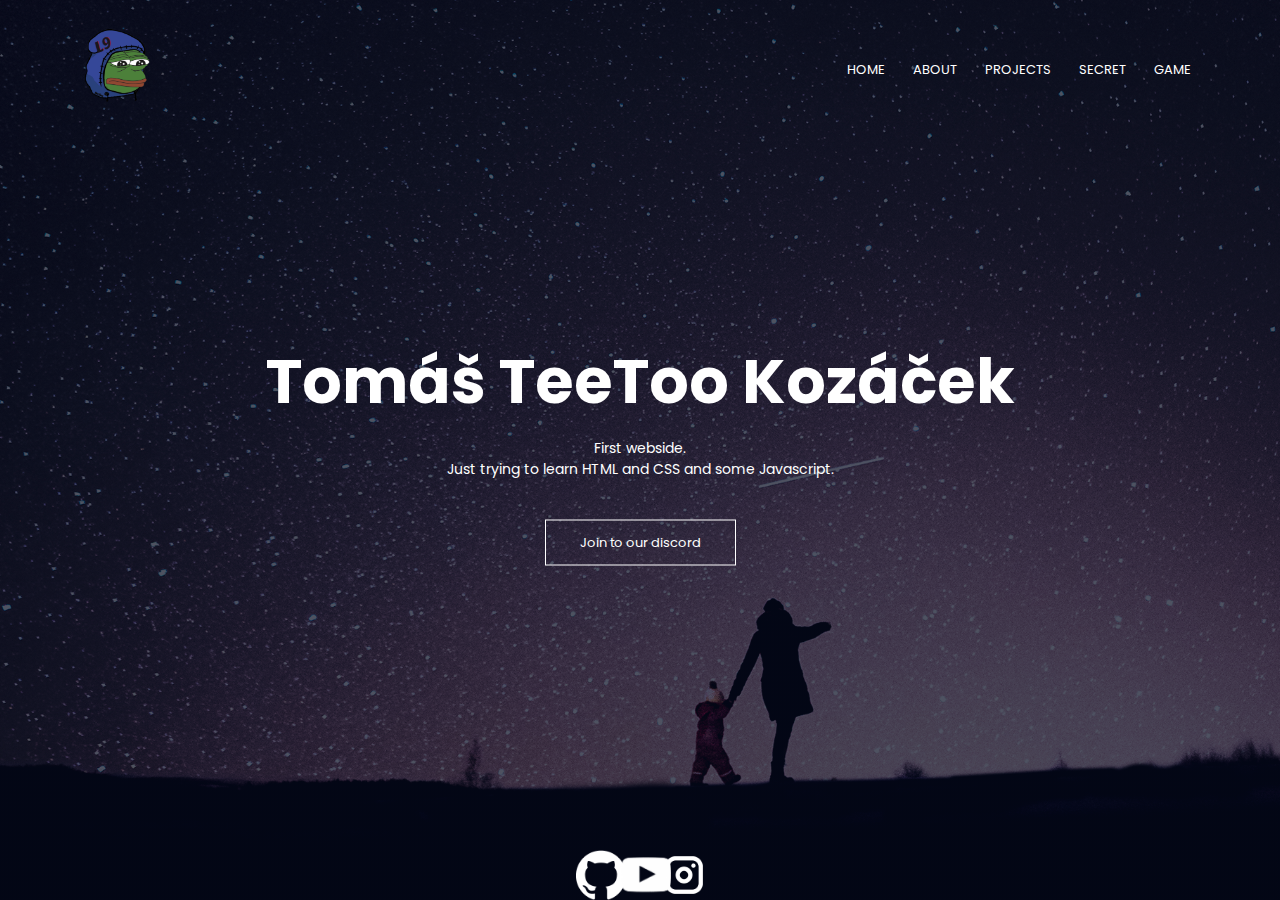
<file: Web2/index.html>
<!DOCTYPE html>
<html>
<head>
    <meta name="viewport" content="with=device=width, initial-scale=1.0">
    <title>ᵀ̲ᵉ̲ᵉ̲ᵀ̲ᵒ̲ᵒ̲</title>
    <link rel="icon" href="resources/net.png" type="image/icon type">
    <link rel="stylesheet" href="style.css">
    <link rel="preconnect" href="https://fonts.googleapis.com">
    <link rel="preconnect" href="https://fonts.gstatic.com" crossorigin>
    <link href="https://fonts.googleapis.com/css2?family=Poppins:wght@100;200;300;400;600;700&display=swap"
        rel="stylesheet">
</head>
<body>
<section class="header">
    <nav>
        <a href="index.html"><img src="resources/logo.png"</a>
        <div class="nav-links" id="navLinks">
            <ul>
                <li><a href="index.html">HOME</a></li>
                <li><a href="About.html">ABOUT</a></li>
                <li><a href="Projects.html">PROJECTS</a></li>
                <li><a href="secret.html">SECRET</a></li>
                <li><a href="game.html">GAME</a></li>
            </ul>
        </div>
    </nav>

<div class="text-box">
    <h1>Tomáš TeeToo Kozáček</h1>
    <p>First webside. <br>Just trying to learn HTML and CSS and some Javascript.</p>
    <a href="https://discord.gg/aYpYkDwFgS" class="btn">Join to our discord</a>
</div>

</section>

<!-------icons------->
<div class="icons">
    <div class="github">
        <a href="https://github.com/TeeToo136999"><img src="resources/github.png"</a>
    </div>

    <div class="instagram">
        <a href="https://www.instagram.com/teetoo1369/"><img src="resources/instagram.png" </a>
    </div>

    <div class="youtube">
        <a href="https://www.youtube.com/channel/UC4KQXqT_4-nXY5E-uq_UAqw"><img src="resources/youtube.png" </a>
    </div>
</div>


</body>
</html>
</file>
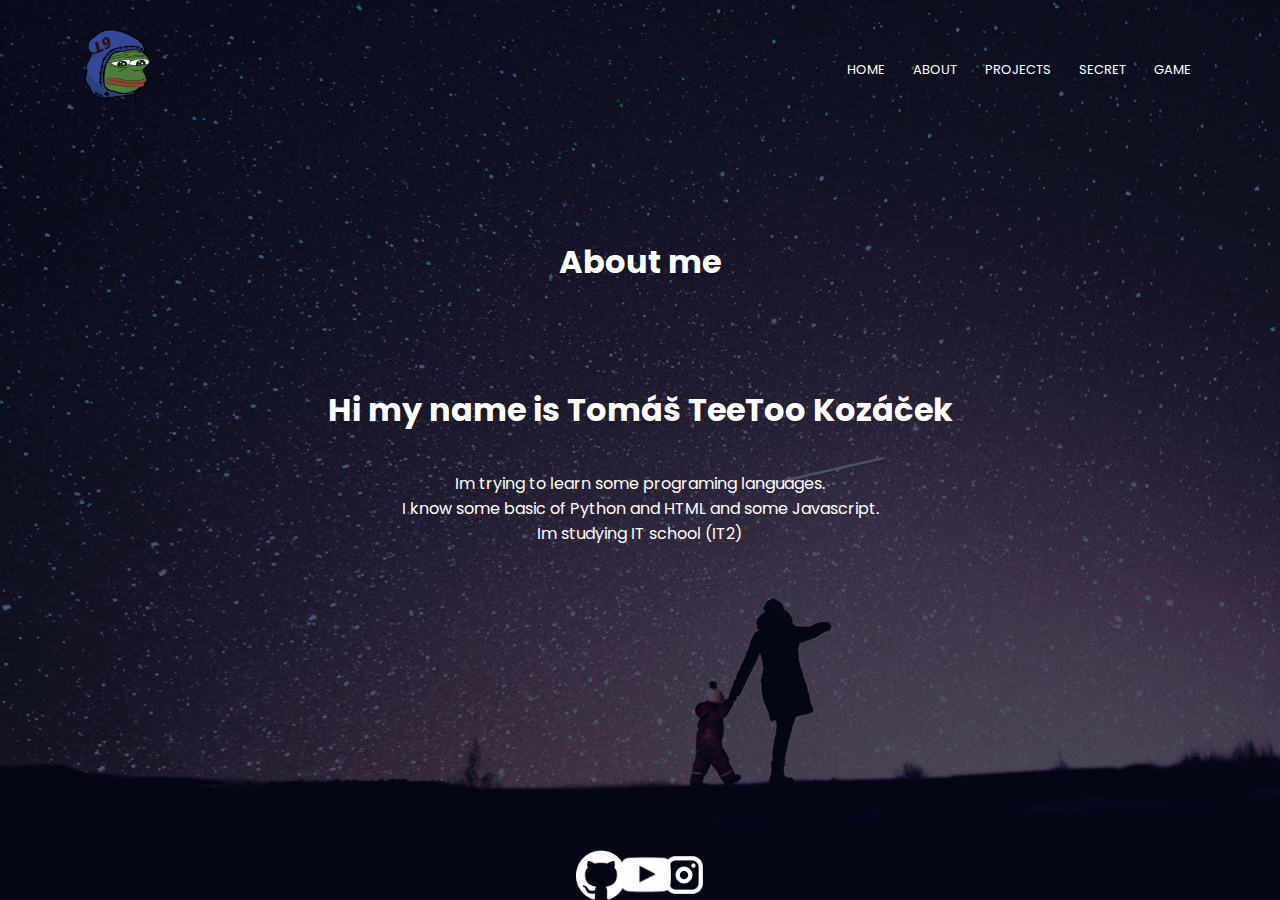
<file: Web2/About.html>
<!DOCTYPE html>
<html>
<head>
    <meta name="viewport" content="with=device=width, initial-scale=1.0">
    <title>ᵀ̲ᵉ̲ᵉ̲ᵀ̲ᵒ̲ᵒ̲</title>
    <link rel="icon" href="resources/net.png" type="image/icon type">   
    <link rel="stylesheet" href="style.css">
    <link rel="preconnect" href="https://fonts.googleapis.com">
    <link rel="preconnect" href="https://fonts.gstatic.com" crossorigin>
    <link href="https://fonts.googleapis.com/css2?family=Poppins:wght@100;200;300;400;600;700&display=swap"
        rel="stylesheet">
</head>
<body>
<section class="sub-header">
    <nav>
        <a href="index.html"><img src="resources/logo.png"</a>
        <div class="nav-links" id="navLinks">
            <ul>
                <li><a href="index.html">HOME</a></li>
                <li><a href="About.html">ABOUT</a></li>
                <li><a href="Projects.html">PROJECTS</a></li>
                <li><a href="secret.html">SECRET</a></li>
                <li><a href="game.html">GAME</a></li>
            </ul>
        </div>
    </nav>
    <h1>About me</h1>
    <div class="text-about-me">
        <h1>Hi my name is Tomáš TeeToo Kozáček</h1>
        <p>
            Im trying to learn some programing languages.
            <br>I know some basic of Python and HTML and some Javascript.
            <br>Im studying IT school (IT2)
        </p>
    </div>

</section>

<!-------icons------->
<div class="icons">
    <div class="github">
        <a href="https://github.com/TeeToo136999"><img src="resources/github.png" </a>
    </div>

    <div class="instagram">
        <a href="https://www.instagram.com/teetoo1369/"><img src="resources/instagram.png" </a>
    </div>

    <div class="youtube">
        <a href="https://www.youtube.com/channel/UC4KQXqT_4-nXY5E-uq_UAqw"><img src="resources/youtube.png" </a>
    </div>
</div>


</body>
</html>
</file>
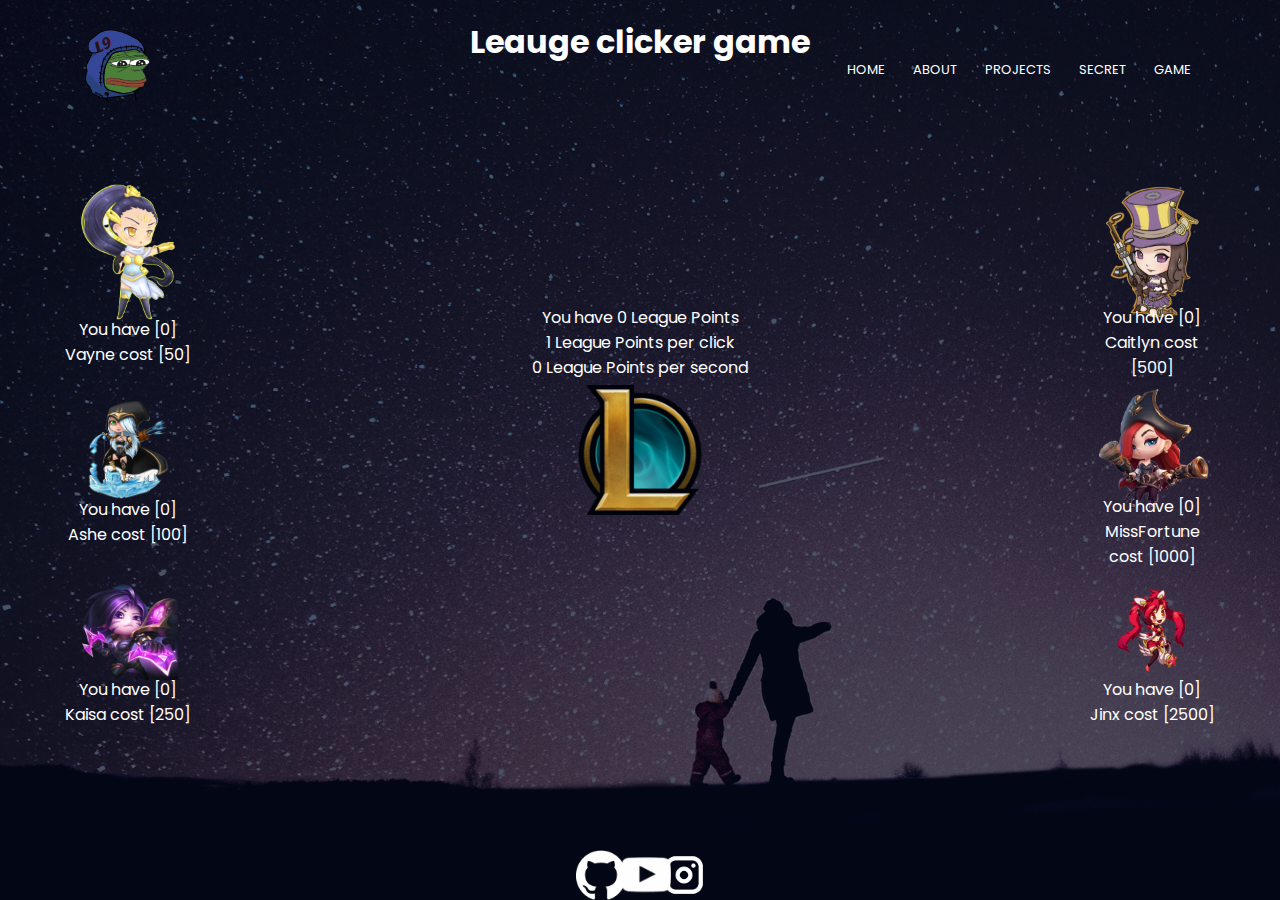
<file: Web2/game.html>
<!DOCTYPE html>
<html>
<head>
    <meta name="viewport" content="with=device=width, initial-scale=1.0">
    <title>ᵀ̲ᵉ̲ᵉ̲ᵀ̲ᵒ̲ᵒ̲</title>
    <link rel="icon" href="resources/net.png" type="image/icon type">
    <link rel="stylesheet" href="style.css">
    <link rel="preconnect" href="https://fonts.googleapis.com">
    <link rel="preconnect" href="https://fonts.gstatic.com" crossorigin>
    <link href="https://fonts.googleapis.com/css2?family=Poppins:wght@100;200;300;400;600;700&display=swap"
        rel="stylesheet">
    
</head>
<body>
<section class="header">
    <nav>
        <a href="index.html"><img src="resources/logo.png"</a>
        <div class="nav-links" id="navLinks">
            <ul>
                <li><a href="index.html">HOME</a></li>
                <li><a href="About.html">ABOUT</a></li>
                <li><a href="Projects.html">PROJECTS</a></li>
                <li><a href="secret.html">SECRET</a></li>
                <li><a href="game.html">GAME</a></li>
            </ul>
        </div>
    </nav>
<div class="maintext">
<h1>Leauge clicker game</h1>
</div>
<div class="game">

    <div class="lol">
        <img src="resources/click.png" onclick="addToLP(clickingpower)">
        <p>You have <span id="LP">0</span> League Points
        <br><span id="PointsPerClick">1</span> League Points per click
        <br><span id="LPPS">0</span> League Points per second </p>
    </div>
 
    <div class="vayne">
        <img src="resources/vayne.png" onclick="buyvayne()">
        <p>You have [<span id="vaynehave">0</span>]
        <br>Vayne cost [<span id="vaynecost">50</span>]</p>
    </div>

    <div class="ashe">
        <img src="resources/ashe.png" onclick="buyashe()">
        <p>You have [<span id="ashehave">0</span>]
        <br>Ashe cost [<span id="ashecost">100</span>] </p>
    </div>

    <div class="kaisa">
        <img src="resources/kaisa.png" onclick="buykaisa()">
        <p>You have [<span id="kaisahave">0</span>]
        <br>Kaisa cost [<span id="kaisacost">250</span>] </p>
    </div>

    <div class="caitlyn">
        <img src="resources/caitlyn.png" onclick="buycaitlyn()">
        <p>You have [<span id="caitlynhave">0</span>]
        <br>Caitlyn cost [<span id="caitlyncost">500</span>]</p>
    </div>

    <div class="missfortune">
        <img src="resources/missfortune.png" onclick="buymissfortune()">
        <p>You have [<span id="missfortunehave">0</span>]
        <br>MissFortune cost [<span id="missfortunecost">1000</span>]</p>
    </div>

    <div class="jinx">
        <img src="resources/jinx.png" onclick="buyjinx()">
        <p>You have [<span id="jinxhave">0</span>]
        <br>Jinx cost [<span id="jinxcost">2500</span>]</p>
    </div>
</div>

</section>

<!-------icons------->
<div class="icons">
    <div class="github">
        <a href="https://github.com/TeeToo136999"><img src="resources/github.png"</a>
    </div>

    <div class="instagram">
        <a href="https://www.instagram.com/teetoo1369/"><img src="resources/instagram.png" </a>
    </div>

    <div class="youtube">
        <a href="https://www.youtube.com/channel/UC4KQXqT_4-nXY5E-uq_UAqw"><img src="resources/youtube.png" </a>
    </div>
</div>
</body>
<script src="game.js"></script>
</html>
</file>
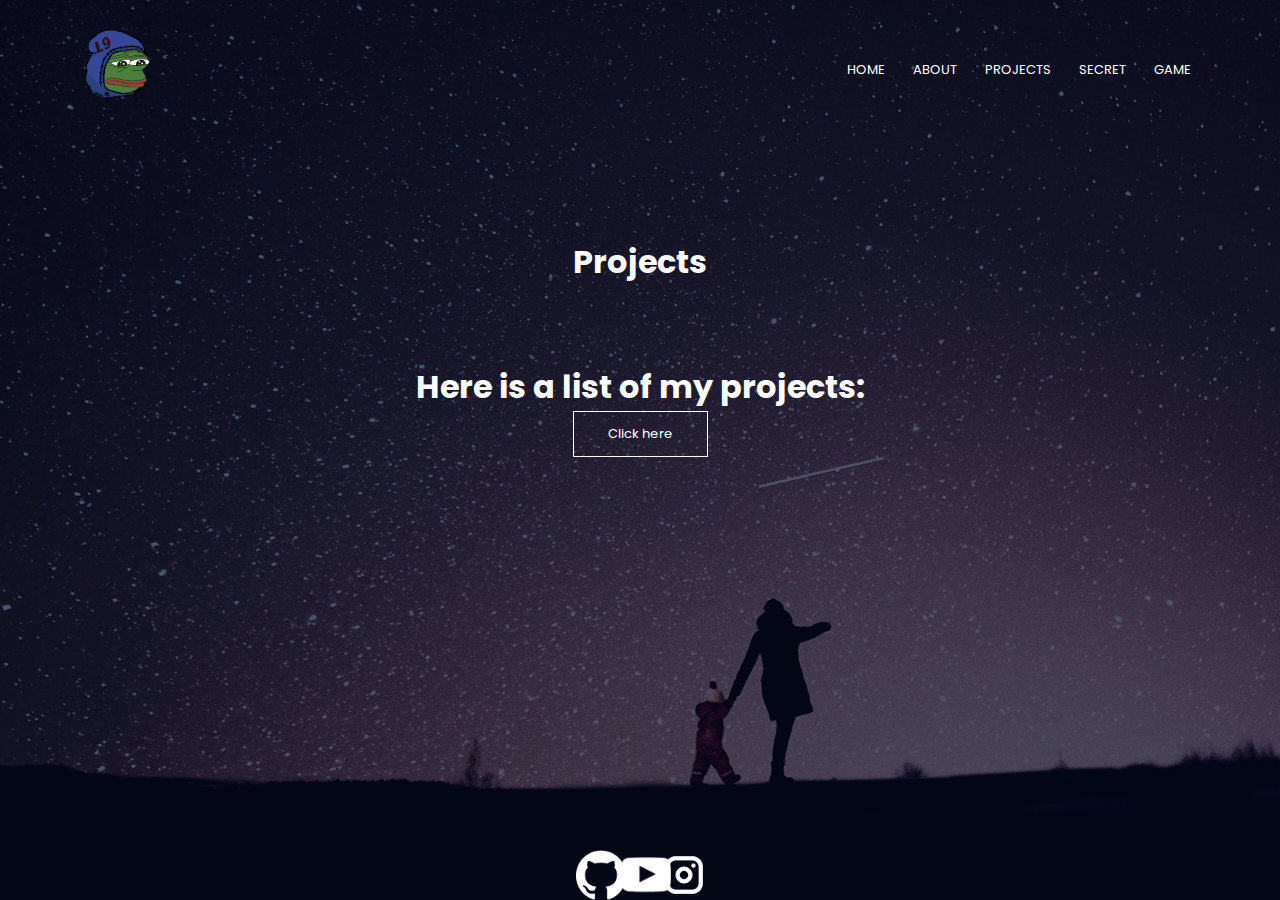
<file: Web2/Projects.html>
<!DOCTYPE html>
<html>
<head>
    <meta name="viewport" content="with=device=width, initial-scale=1.0">
    <title>ᵀ̲ᵉ̲ᵉ̲ᵀ̲ᵒ̲ᵒ̲</title>
    <link rel="icon" href="resources/net.png" type="image/icon type">
    <link rel="stylesheet" href="style.css">
    <link rel="preconnect" href="https://fonts.googleapis.com">
    <link rel="preconnect" href="https://fonts.gstatic.com" crossorigin>
    <link href="https://fonts.googleapis.com/css2?family=Poppins:wght@100;200;300;400;600;700&display=swap"
        rel="stylesheet">
</head>
<body>
<section class="sub1-header">
    <nav>
        <a href="index.html"><img src="resources/logo.png"</a>
        <div class="nav-links" id="navLinks">
            <ul>
                <li><a href="index.html">HOME</a></li>
                <li><a href="About.html">ABOUT</a></li>
                <li><a href="Projects.html">PROJECTS</a></li>
                <li><a href="secret.html">SECRET</a></li>
                <li><a href="game.html">GAME</a></li>
            </ul>
        </div>
    </nav>
    <h1>Projects</h1>
    <div class="text-projects">
        <h1>Here is a list of my projects:</h1>
        <a href="https://www.youtube.com/watch?v=iik25wqIuFo" class="btn">Click here</a>
    
    </div>

</section>

<!-------icons------->
<div class="icons">
    <div class="github">
        <a href="https://github.com/TeeToo136999"><img src="resources/github.png"</a>
    </div>

    <div class="instagram">
        <a href="https://www.instagram.com/teetoo1369/"><img src="resources/instagram.png" </a>
    </div>

    <div class="youtube">
        <a href="https://www.youtube.com/channel/UC4KQXqT_4-nXY5E-uq_UAqw"><img src="resources/youtube.png" </a>
    </div>
</div>


</body>
</html>
</file>
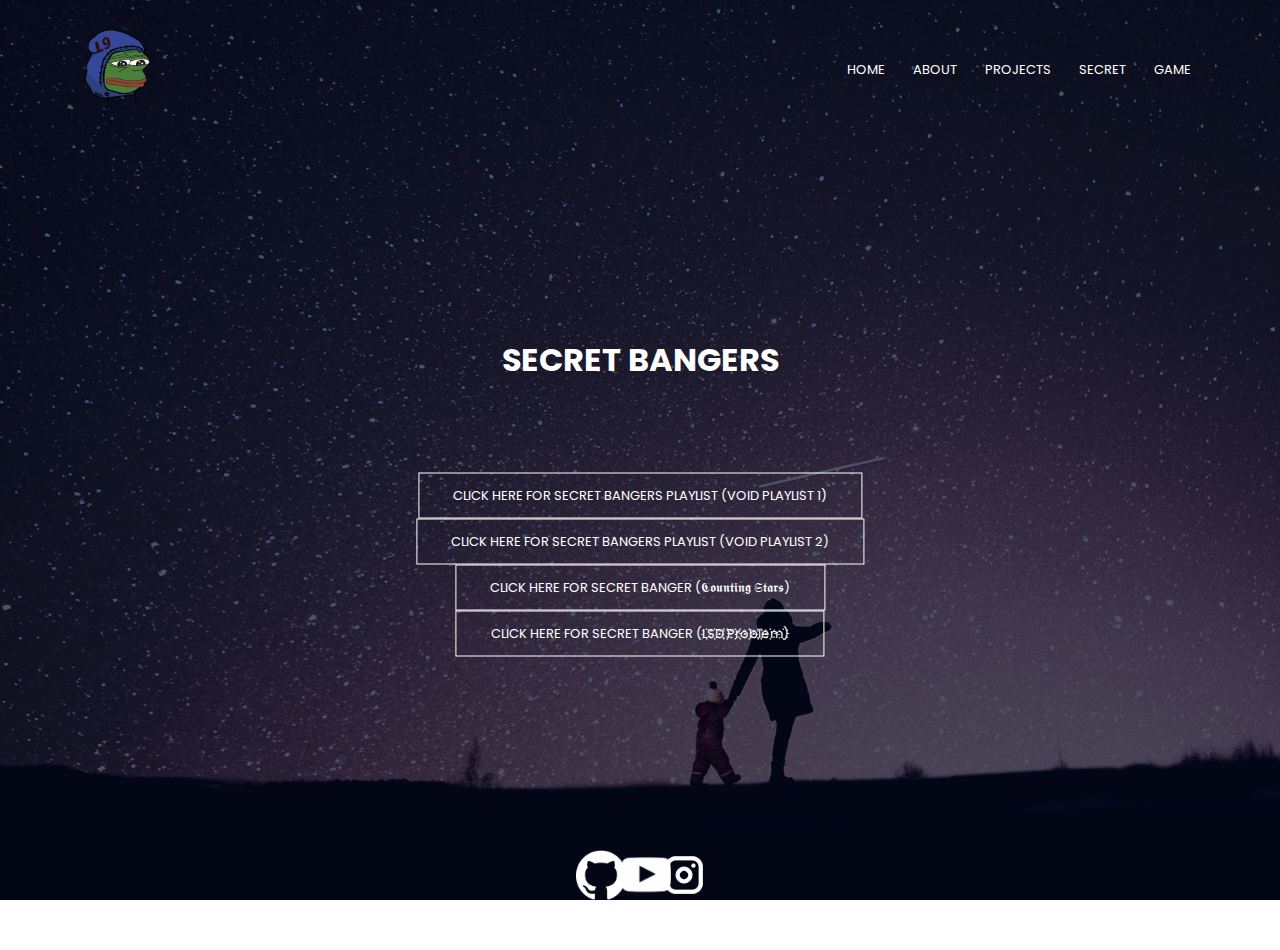
<file: Web2/secret.html>
<!DOCTYPE html>
<html>
<head>
    <meta name="viewport" content="with=device=width, initial-scale=1.0">
    <title>ᵀ̲ᵉ̲ᵉ̲ᵀ̲ᵒ̲ᵒ̲</title>
    <link rel="icon" href="resources/net.png" type="image/icon type">
    <link rel="stylesheet" href="style.css">
    <link rel="preconnect" href="https://fonts.googleapis.com">
    <link rel="preconnect" href="https://fonts.gstatic.com" crossorigin>
    <link href="https://fonts.googleapis.com/css2?family=Poppins:wght@100;200;300;400;600;700&display=swap"
        rel="stylesheet">
</head>
<body>
<section class="sub-header2">
    <nav>
        <a href="index.html"><img src="resources/logo.png"</a>
        <div class="nav-links" id="navLinks">
            <ul>
                <li><a href="index.html">HOME</a></li>
                <li><a href="About.html">ABOUT</a></li>
                <li><a href="Projects.html">PROJECTS</a></li>
                <li><a href="secret.html">SECRET</a></li>
                <li><a href="game.html">GAME</a></li>
            </ul>
        </div>
    </nav>

<div class="text-secret">
    <h1>SECRET BANGERS</h1>
    <p>
    <br><a href="https://www.youtube.com/playlist?list=PLmCaNLsTSSTVnafJhQovmQBsiZO9pO1VJ" class="btn">CLICK HERE FOR SECRET BANGERS PLAYLIST (VOID PLAYLIST 1)</a>
    <br><a href="https://www.youtube.com/playlist?list=PLmCaNLsTSSTW8rpXtKuLWB10ME58dmSEN" class="btn">CLICK HERE FOR SECRET BANGERS PLAYLIST (VOID PLAYLIST 2)</a>
    <br><a href="https://youtu.be/x_zYQ_Q81S0" class="btn">CLICK HERE FOR SECRET BANGER (𝕮𝖔𝖚𝖓𝖙𝖎𝖓𝖌 𝕾𝖙𝖆𝖗𝖘)</a>
    <br><a href="https://youtu.be/ULtkDdBJD_0" class="btn">CLICK HERE FOR SECRET BANGER (L҉S҉D҉ ҉P҉r҉o҉b҉l҉e҉m҉)</a>
    </p>

</div>

</section>

<!-------icons------->
<div class="icons">
    <div class="github">
        <a href="https://github.com/TeeToo136999"><img src="resources/github.png"</a>
    </div>
    <br>
    <div class="instagram">
        <a href="https://www.instagram.com/teetoo1369/"><img src="resources/instagram.png" </a>
    </div>
    <br>
    <div class="youtube">
        <a href="https://www.youtube.com/channel/UC4KQXqT_4-nXY5E-uq_UAqw"><img src="resources/youtube.png" </a>
    </div>
</div>


</body>
</html>
</file>
<file: Web2/style.css>
* {
  margin: 0;
  padding: 0;
  font-family: "Poppins", sans-serif;
}
.header {
  min-height: 100vh;
  width: 100%;
  background-image: linear-gradient(rgba(4, 9, 30, 0.7), rgba(4, 9, 30, 0.7)),
    url(resources/background.png);
  background-position: center;
  background-size: cover;
  position: relative;
}
nav {
  display: flex;
  padding: 2% 6%;
  justify-content: space-between;
  align-items: center;
}
nav img {
  width: 80px;
}
.nav-links {
  flex: 1;
  text-align: right;
}
.nav-links ul li {
  list-style: none;
  display: inline-block;
  padding: 8px 12px;
  position: relative;
}
.nav-links ul li a {
  color: #fff;
  text-decoration: none;
  font-size: 13px;
}
.nav-links ul li::after {
  content: "";
  width: 0%;
  height: 2px;
  background: #f44336;
  display: block;
  margin: auto;
  transition: 0.5s;
}
.nav-links ul li:hover::after {
  width: 100%;
}
.text-box {
  width: 90%;
  color: #fff;
  position: absolute;
  top: 50%;
  left: 50%;
  transform: translate(-50%, -50%);
  text-align: center;
}
.text-box h1 {
  font-size: 62px;
}
.text-box p {
  margin: 10px 0 40px;
  font-size: 14px;
  color: #fff;
}
.btn {
  display: inline-block;
  text-decoration: none;
  color: #fff;
  border: 1px solid #fff;
  padding: 12px 34px;
  font-size: 13px;
  background: transparent;
  position: relative;
  cursor: pointer;
}
.btn:hover {
  border: 1px solid #f44336;
  background: #f44336;
  transition: 1s;
}

/*------------ ICONS ---------*/
.icons img {
  bottom: 0%;
  width: 50px;
  cursor: pointer;
  display: block;
  position: fixed;
  margin: auto;
}
.github img {
  left: 45%;
}

.youtube img {
  left: 48.5%;
}

.instagram img {
  left: 51.5%;
}
/*----------- about me ---------*/
.sub-header {
  height: 100vh;
  width: 100%;
  background-image: linear-gradient(rgba(4, 9, 30, 0.7), rgba(4, 9, 30, 0.7)),
    url(resources/background.png);
  background-position: center;
  background-size: cover;
  text-align: center;
  color: #fff;
}
.sub-header h1 {
  margin-top: 100px;
}
.text-about-me {
  width: 80%;
  color: #fff;
  position: absolute;
  top: 40%;
  left: 50%;
  transform: translate(-50%, -50%);
  text-align: center;
}
.text-about-me p {
  width: 80%;
  color: #fff;
  position: absolute;
  top: 150%;
  left: 50%;
  transform: translate(-50%, -50%);
  text-align: center;
}

/*-----------Projects--------------*/

.sub1-header {
  height: 100vh;
  width: 100%;
  background-image: linear-gradient(rgba(4, 9, 30, 0.7), rgba(4, 9, 30, 0.7)),
    url(resources/background.png);
  background-position: center;
  background-size: cover;
  text-align: center;
  color: #fff;
}
.sub1-header h1 {
  margin-top: 100px;
}
.text-projects {
  width: 80%;
  color: #fff;
  position: absolute;
  top: 40%;
  left: 50%;
  transform: translate(-50%, -50%);
  text-align: center;
}

/*-----------secret--------------*/

.sub-header2 {
  height: 100vh;
  width: 100%;
  background-image: linear-gradient(rgba(4, 9, 30, 0.7), rgba(4, 9, 30, 0.7)),
    url(resources/background.png);
  background-position: center;
  background-size: cover;
  text-align: center;
  color: #fff;
}
.sub-header h1 {
  margin-top: 100px;
}
.text-secret {
  width: 80%;
  color: #fff;
  position: absolute;
  top: 40%;
  left: 50%;
  transform: translate(-50%, -50%);
  text-align: center;
}
.text-secret p {
  width: 80%;
  color: #fff;
  position: absolute;
  top: 450%;
  left: 50%;
  transform: translate(-50%, -50%);
  text-align: center;
}

/*---------game------------*/

/*main settings*/

.maintext {
  width: 60%;
  color: rgb(255, 255, 255);
  position: absolute;
  left: 50%;
  bottom: 90%;
  transform: translate(-50%, -50%);
  text-align: center;
}
.game img {
  width: 130px;
  position: absolute;
  transform: translate(-50%, -50%);
  cursor: pointer;
}
.game p {
  color: rgb(255, 255, 255);
  position: absolute;
  transform: translate(-50%, -50%);
  text-align: center;
}

/*mainclick*/

.lol p {
  top: 38%;
  left: 50%;
}
.lol img {
  top: 50%;
  left: 50%;
}

/*vayne clicker*/

.vayne img {
  width: 100px;
  top: 28%;
  left: 10%;
}
.vayne p {
  top: 38%;
  left: 10%;
}

/*ashe clicker*/

.ashe img {
  top: 50%;
  left: 10%;
}
.ashe p {
  top: 58%;
  left: 10%;
}

/*kaisa clicker*/

.kaisa img {
  width: 100px;
  top: 70%;
  left: 10%;
}
.kaisa p {
  top: 78%;
  left: 10%;
}

/*caitlyn clicker*/

.caitlyn img {
  width: 100px;
  top: 28%;
  left: 90%;
}
.caitlyn p {
  top: 38%;
  left: 90%;
}

/*missfortune clicker*/

.missfortune img {
  top: 50%;
  left: 90%;
}
.missfortune p {
  top: 59%;
  left: 90%;
}

/*jinx clicker*/

.jinx img {
  top: 70%;
  left: 90%;
}
.jinx p {
  top: 78%;
  left: 90%;
}
</file>
